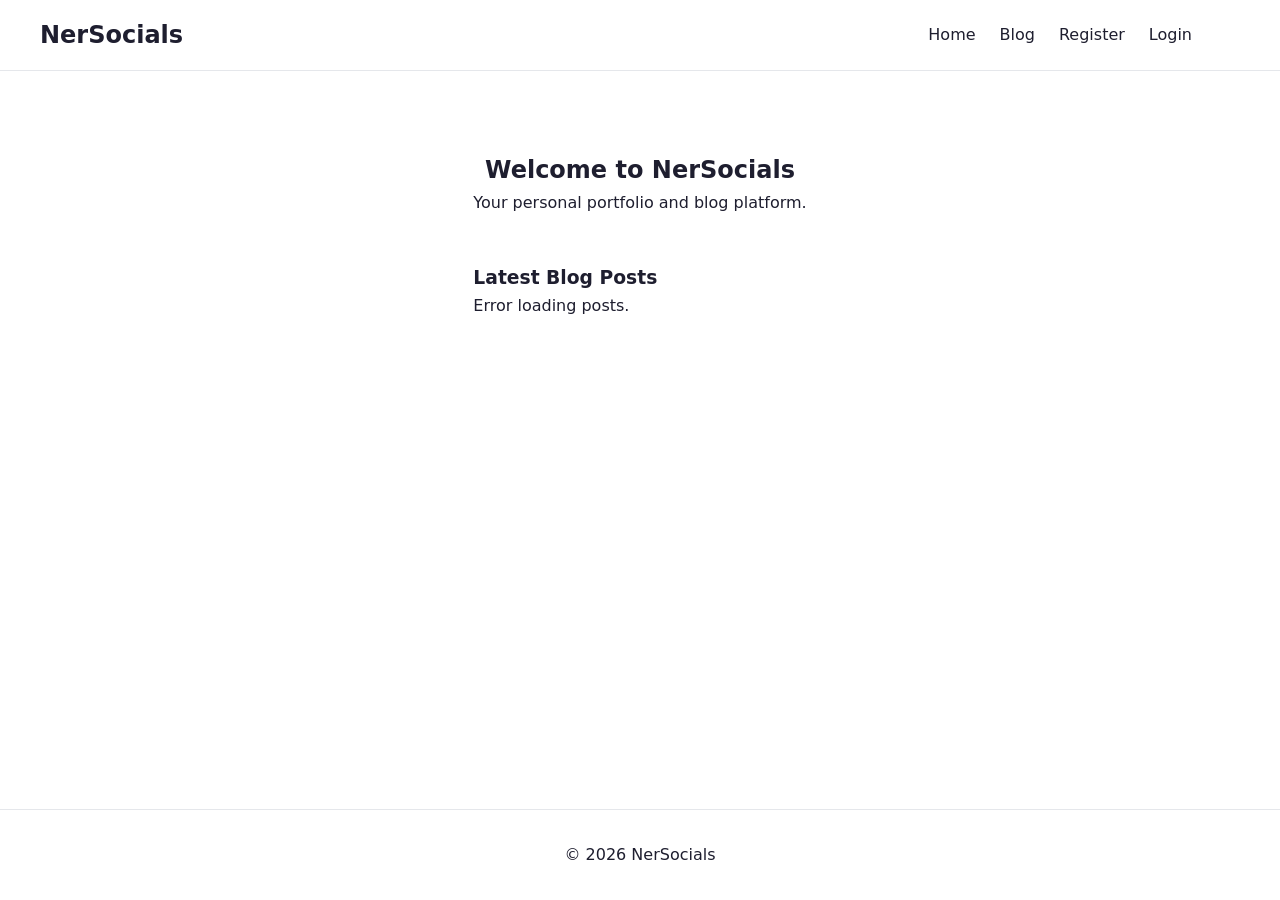
<file: frontend/index.html>
<!DOCTYPE html>
<html lang="en">
<head>
    <meta charset="UTF-8">
    <meta name="viewport" content="width=device-width, initial-scale=1.0">
    <title>NerSocials - Portfolio</title>
    <link rel="stylesheet" href="css/style.css">
</head>
<body>
    <header>
        <nav>
            <h1>NerSocials</h1>
            <ul>
                <li><a href="index.html">Home</a></li>
                <li><a href="blog.html">Blog</a></li>
                <li><a href="register.html" id="registerLink">Register</a></li>
                <li><a href="login.html" id="loginLink">Login</a></li>
                <li><a href="dashboard.html" id="dashboardLink" style="display:none;">Dashboard</a></li>
                <li><a href="#" id="logoutBtn" style="display:none;">Logout</a></li>
            </ul>
        </nav>
    </header>
    <main>
        <section class="hero">
            <h2>Welcome to NerSocials</h2>
            <p>Your personal portfolio and blog platform.</p>
        </section>
        <section class="featured-posts">
            <h3>Latest Blog Posts</h3>
            <div id="postsContainer">Loading...</div>
        </section>
    </main>
    <footer>
        <p>&copy; 2026 NerSocials</p>
    </footer>
    <script src="js/main.js"></script>
    <script>
        const API_BASE = window.API_BASE;
        document.addEventListener('DOMContentLoaded', async () => {
            const container = document.getElementById('postsContainer');
            try {
                const res = await fetch(`${API_BASE}/api/blog/posts`);
                const posts = await res.json();
                if (posts.length === 0) {
                    container.innerHTML = '<p>No posts yet.</p>';
                    return;
                }
                container.innerHTML = posts.slice(0, 3).map(post => `
                    <article class="post-card">
                        <h4><a href="blog.html?slug=${post.slug}">${post.title}</a></h4>
                        <p>${post.excerpt || post.content.substring(0, 150)}...</p>
                        <small>${new Date(post.created_at).toLocaleDateString()}</small>
                    </article>
                `).join('');
            } catch (err) {
                container.innerHTML = '<p>Error loading posts.</p>';
                console.error(err);
            }
            if (typeof updateAuthUI === 'function') updateAuthUI();
        });
    </script>
</body>
</html>
</file>
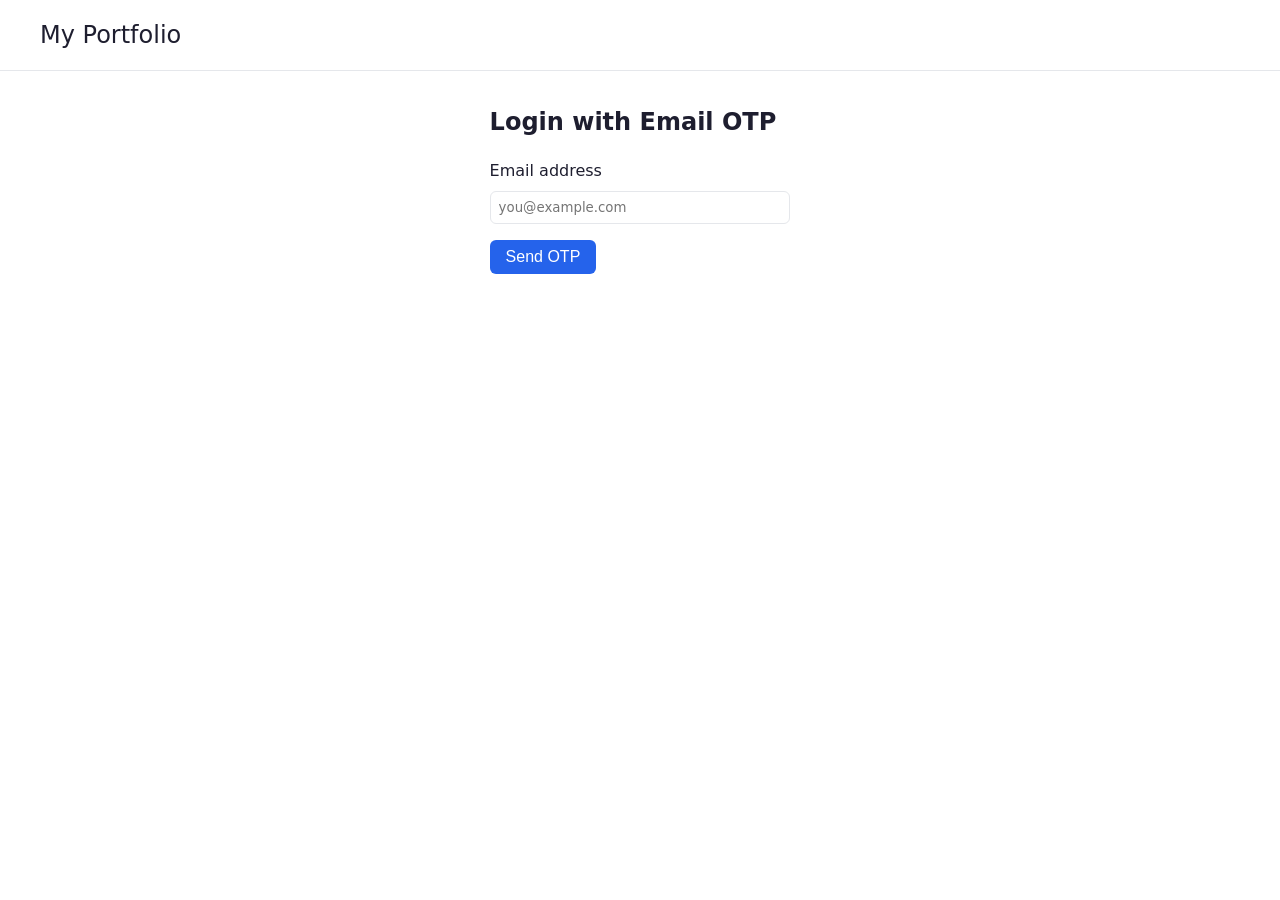
<file: frontend/dashboard.html>
<!DOCTYPE html>
<html lang="en">
<head>
    <meta charset="UTF-8">
    <meta name="viewport" content="width=device-width, initial-scale=1.0">
    <title>Dashboard - NerSocials</title>
    <link rel="stylesheet" href="css/style.css">
</head>
<body>
    <header>
        <nav>
            <h1><a href="index.html">NerSocials</a></h1>
            <ul>
                <li><a href="admin.html" id="adminLink" style="display:none;">Admin</a></li>
                <li><a href="#" id="logoutBtn">Logout</a></li>
            </ul>
        </nav>
    </header>
    <main>
        <h2>Dashboard</h2>
        <p>Welcome, <span id="userEmail"></span></p>
        <div id="adminMessage" style="display:none; background: #f0f0f0; padding: 10px;">
            You have admin privileges. <a href="admin.html">Go to Admin Panel</a>
        </div>
    </main>
    <script src="js/main.js"></script>
    <script>
        const API_BASE = window.API_BASE;
        const token = localStorage.getItem('access_token');
        if (!token) window.location.href = 'login.html';

        (async () => {
            try {
                const res = await fetch(`${API_BASE}/api/auth/me`, {
                    headers: {'Authorization': `Bearer ${token}`}
                });
                if (!res.ok) throw new Error();
                const user = await res.json();
                document.getElementById('userEmail').textContent = user.email;
                if (user.is_admin) {
                    document.getElementById('adminMessage').style.display = 'block';
                    document.getElementById('adminLink').style.display = 'inline';
                }
            } catch {
                localStorage.clear();
                window.location.href = 'login.html';
            }
        })();

        document.getElementById('logoutBtn').addEventListener('click', (e) => {
            e.preventDefault();
            localStorage.clear();
            window.location.href = 'index.html';
        });
    </script>
</body>
</html>
</file>
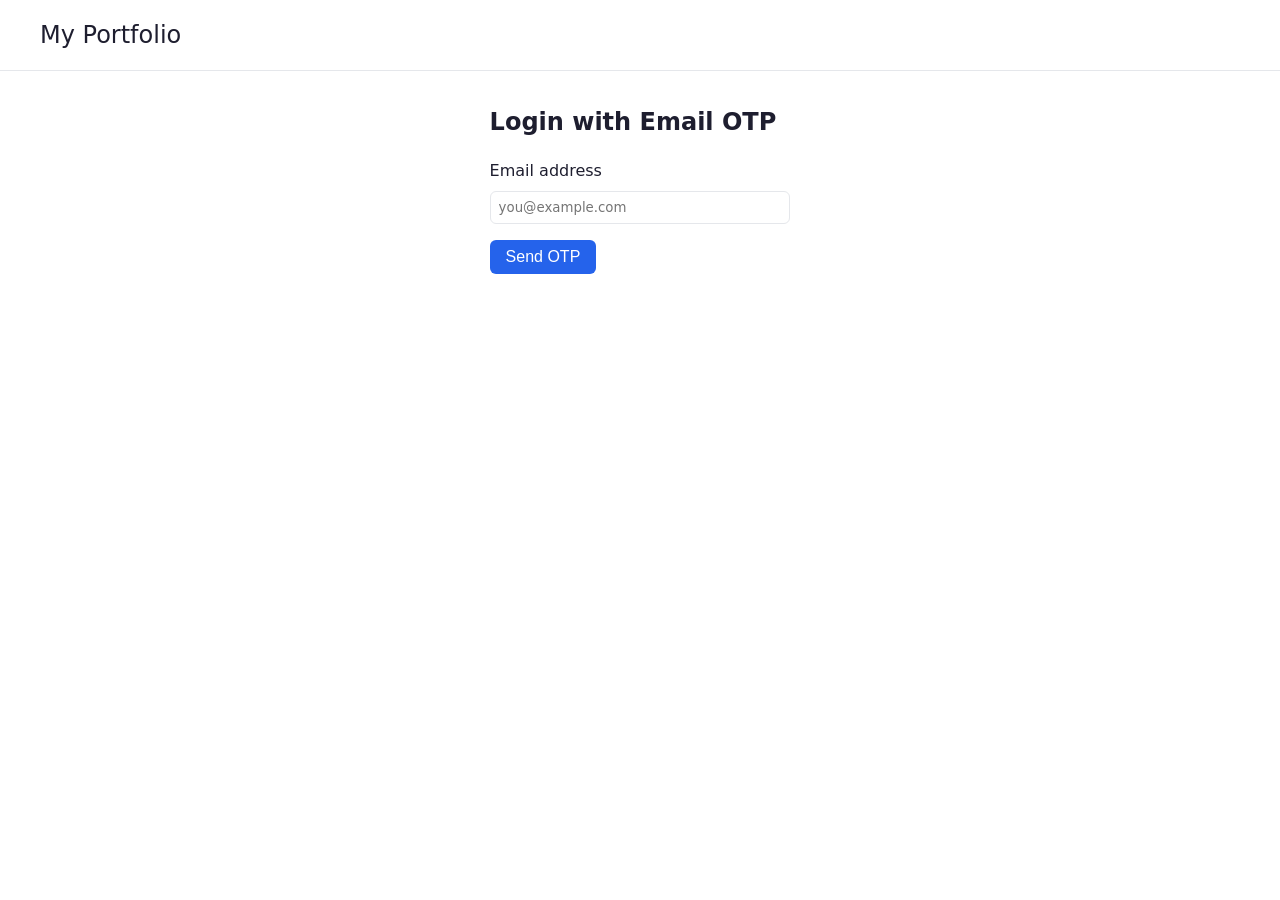
<file: frontend/login.html>
<!DOCTYPE html>
<html lang="en">
<head>
    <meta charset="UTF-8">
    <meta name="viewport" content="width=device-width, initial-scale=1.0">
    <title>Login - Portfolio</title>
    <link rel="stylesheet" href="css/style.css">
</head>
<body>
    <header>
        <nav>
            <h1><a href="index.html">My Portfolio</a></h1>
        </nav>
    </header>
    <main class="login-container">
        <h2>Login with Email OTP</h2>
        <div id="step1">
            <form id="emailForm">
                <label for="email">Email address</label>
                <input type="email" id="email" required placeholder="you@example.com">
                <button type="submit">Send OTP</button>
            </form>
        </div>
        <div id="step2" style="display:none;">
            <form id="otpForm">
                <label for="otp">Enter the 6-digit code sent to your email</label>
                <input type="text" id="otp" required placeholder="123456" pattern="\d{6}" maxlength="6">
                <button type="submit">Verify</button>
            </form>
            <p><a href="#" id="backToEmail">Back</a></p>
        </div>
        <div id="message"></div>
    </main>
    <script src="js/auth.js"></script>
    <script>
        // Additional login UI logic is inside auth.js
        document.addEventListener('DOMContentLoaded', () => {
            const emailForm = document.getElementById('emailForm');
            const otpForm = document.getElementById('otpForm');
            const step1 = document.getElementById('step1');
            const step2 = document.getElementById('step2');
            const messageDiv = document.getElementById('message');
            const backLink = document.getElementById('backToEmail');

            let currentEmail = '';

            emailForm.addEventListener('submit', async (e) => {
                e.preventDefault();
                const email = document.getElementById('email').value;
                currentEmail = email;
                messageDiv.textContent = 'Sending OTP...';
                try {
                    const res = await fetch(`${API_BASE}/api/auth/send-otp`, {
                        method: 'POST',
                        headers: {'Content-Type': 'application/json'},
                        body: JSON.stringify({email})
                    });
                    const data = await res.json();
                    if (res.ok) {
                        step1.style.display = 'none';
                        step2.style.display = 'block';
                        messageDiv.textContent = 'OTP sent! Check your email.';
                    } else {
                        messageDiv.textContent = `Error: ${data.error}`;
                    }
                } catch (err) {
                    messageDiv.textContent = 'Network error.';
                }
            });

            otpForm.addEventListener('submit', async (e) => {
                e.preventDefault();
                const otp = document.getElementById('otp').value;
                messageDiv.textContent = 'Verifying...';
                try {
                    const res = await fetch(`${API_BASE}/api/auth/verify-otp`, {
                        method: 'POST',
                        headers: {'Content-Type': 'application/json'},
                        body: JSON.stringify({email: currentEmail, token: otp})
                    });
                    const data = await res.json();
                    if (res.ok) {
                        // Save token and user info
                        localStorage.setItem('access_token', data.access_token);
                        localStorage.setItem('user', JSON.stringify(data.user));
                        messageDiv.textContent = 'Login successful! Redirecting...';
                        setTimeout(() => {
                            window.location.href = 'dashboard.html';
                        }, 1000);
                    } else {
                        messageDiv.textContent = `Error: ${data.error}`;
                    }
                } catch (err) {
                    messageDiv.textContent = 'Network error.';
                }
            });

            backLink.addEventListener('click', (e) => {
                e.preventDefault();
                step1.style.display = 'block';
                step2.style.display = 'none';
                messageDiv.textContent = '';
            });
        });
    </script>
</body>
</html>
</file>
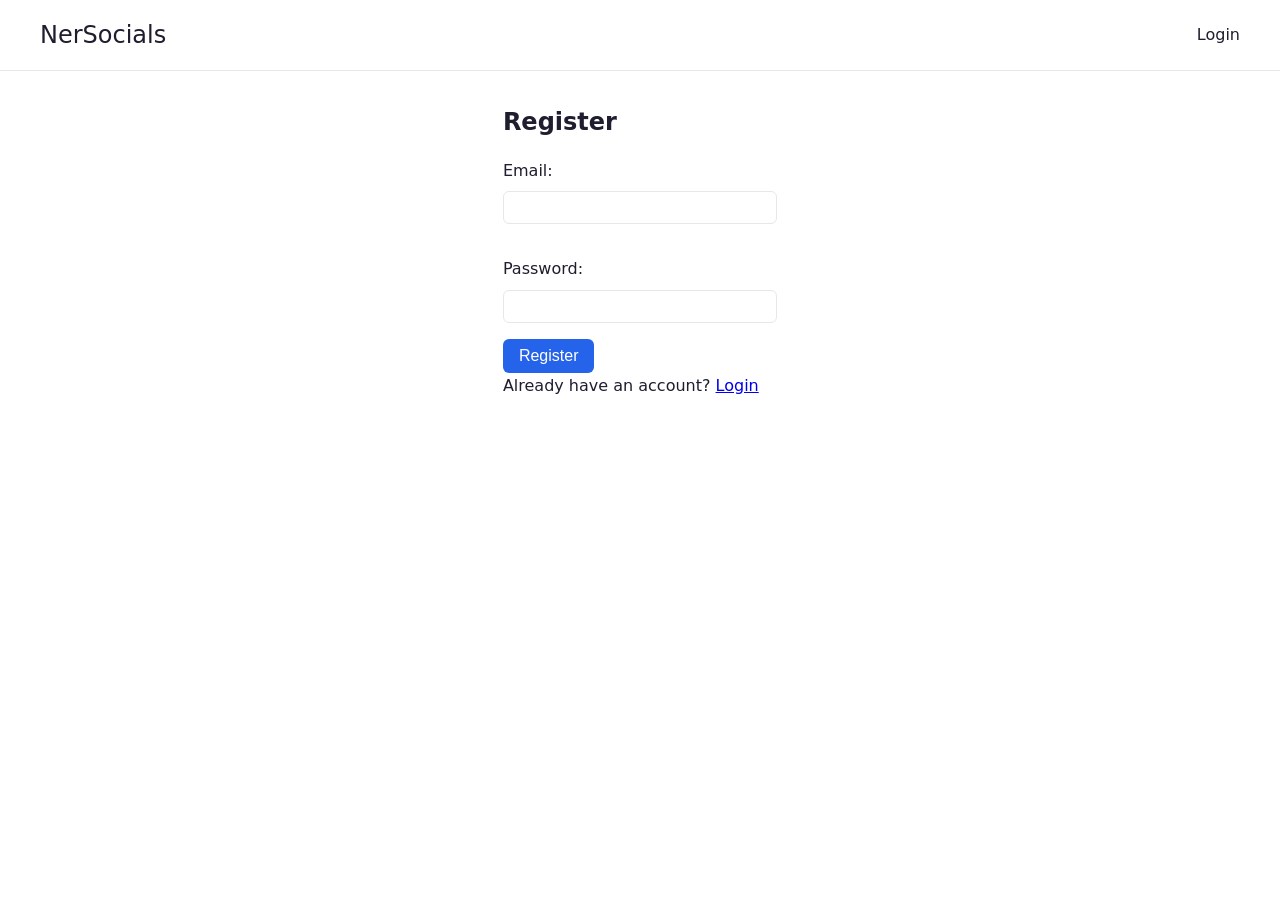
<file: frontend/register.html>
<!DOCTYPE html>
<html lang="en">
<head>
    <meta charset="UTF-8">
    <meta name="viewport" content="width=device-width, initial-scale=1.0">
    <title>Register - NerSocials</title>
    <link rel="stylesheet" href="css/style.css">
</head>
<body>
    <header>
        <nav>
            <h1><a href="index.html">NerSocials</a></h1>
            <ul>
                <li><a href="login.html">Login</a></li>
            </ul>
        </nav>
    </header>
    <main>
        <h2>Register</h2>
        <form id="registerForm">
            <label>Email: <input type="email" id="email" required></label>
            <label>Password: <input type="password" id="password" required minlength="6"></label>
            <button type="submit">Register</button>
        </form>
        <p>Already have an account? <a href="login.html">Login</a></p>
        <div id="message"></div>
    </main>
    <script src="js/main.js"></script>
    <script>
        const API_BASE = window.API_BASE;
        document.getElementById('registerForm').addEventListener('submit', async (e) => {
            e.preventDefault();
            const email = document.getElementById('email').value;
            const password = document.getElementById('password').value;
            const msg = document.getElementById('message');
            msg.textContent = 'Registering...';
            try {
                const res = await fetch(`${API_BASE}/api/auth/register`, {
                    method: 'POST',
                    headers: {'Content-Type': 'application/json'},
                    body: JSON.stringify({ email, password })
                });
                const data = await res.json();
                if (res.ok) {
                    msg.textContent = 'Registration successful! Check your email to confirm, then login.';
                    setTimeout(() => window.location.href = 'login.html', 3000);
                } else {
                    msg.textContent = data.error || 'Registration failed';
                }
            } catch (err) {
                msg.textContent = 'Network error';
            }
        });
    </script>
</body>
</html>
</file>
<file: frontend/css/style.css>
/* Minimal modern styling */
:root {
    --primary: #2563eb;
    --bg: #ffffff;
    --text: #1e1e2f;
    --card-bg: #f9fafb;
    --border: #e5e7eb;
}

* {
    margin: 0;
    padding: 0;
    box-sizing: border-box;
}

body {
    font-family: system-ui, -apple-system, sans-serif;
    line-height: 1.6;
    color: var(--text);
    background: var(--bg);
    display: flex;
    flex-direction: column;
    min-height: 100vh;
}

header {
    background: var(--bg);
    border-bottom: 1px solid var(--border);
    padding: 1rem 2rem;
}

nav {
    display: flex;
    justify-content: space-between;
    align-items: center;
    max-width: 1200px;
    margin: 0 auto;
}

nav ul {
    display: flex;
    gap: 1.5rem;
    list-style: none;
}

nav a {
    text-decoration: none;
    color: var(--text);
    font-weight: 500;
}

nav a:hover {
    color: var(--primary);
}

main {
    max-width: 800px;
    margin: 2rem auto;
    padding: 0 1rem;
    flex: 1;
}

footer {
    text-align: center;
    padding: 2rem;
    border-top: 1px solid var(--border);
    margin-top: auto;
}

.hero {
    text-align: center;
    padding: 3rem 0;
}

button, .btn {
    background: var(--primary);
    color: white;
    border: none;
    padding: 0.5rem 1rem;
    border-radius: 6px;
    cursor: pointer;
    font-size: 1rem;
}

button:hover {
    opacity: 0.9;
}

input, textarea {
    width: 100%;
    padding: 0.5rem;
    margin: 0.5rem 0 1rem;
    border: 1px solid var(--border);
    border-radius: 6px;
    font-family: inherit;
}

label {
    display: block;
    margin-top: 1rem;
}

.post-card {
    background: var(--card-bg);
    border: 1px solid var(--border);
    border-radius: 8px;
    padding: 1.5rem;
    margin-bottom: 1rem;
}

table {
    width: 100%;
    border-collapse: collapse;
    margin-top: 1rem;
}

th, td {
    border: 1px solid var(--border);
    padding: 0.75rem;
    text-align: left;
}

th {
    background: var(--card-bg);
}

#message {
    margin-top: 1rem;
    color: #dc2626;
}
</file>
